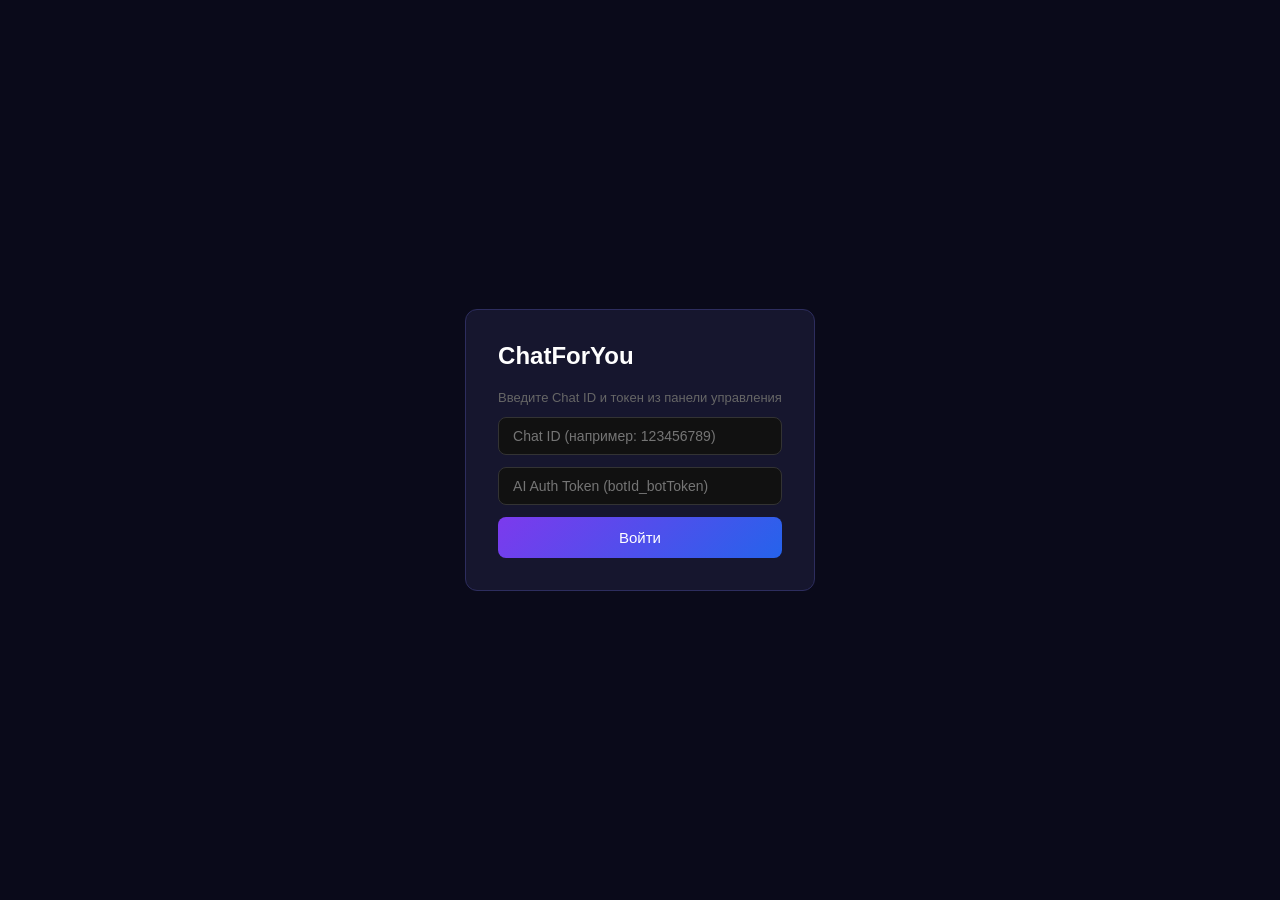
<file: public/chat.html>
<!-- public/chat.html -->
<!DOCTYPE html>
<html lang="ru">
<head>
<meta charset="UTF-8">
<title>ChatForYou — Web Chat</title>
<style>
  * { box-sizing: border-box; margin: 0; padding: 0; }
  body { font-family: -apple-system, sans-serif; background: #0a0a1a; color: #e0e0e0; height: 100vh; display: flex; flex-direction: column; }
  
  #auth { display: flex; flex-direction: column; gap: 12px; max-width: 400px; margin: auto; padding: 32px; background: #16162e; border-radius: 12px; border: 1px solid #2d2d5e; }
  #auth h2 { color: #fff; margin-bottom: 8px; }
  #auth input { padding: 10px 14px; border: 1px solid #333; border-radius: 8px; background: #111; color: #fff; font-size: 14px; }
  #auth button { padding: 12px; background: linear-gradient(135deg, #7c3aed 0%, #2563eb 100%); color: white; border: none; border-radius: 8px; cursor: pointer; font-size: 15px; }
  
  #chat { display: none; flex-direction: column; height: 100vh; }
  
  #header { padding: 12px 20px; background: #16162e; border-bottom: 1px solid #2d2d5e; display: flex; align-items: center; gap: 12px; }
  #header h3 { flex: 1; font-size: 15px; }
  
  #mode-btns button { padding: 6px 12px; border: 1px solid #2d2d5e; background: #0a0a1a; color: #aaa; border-radius: 6px; cursor: pointer; font-size: 12px; margin-left: 4px; }
  #mode-btns button.active { background: linear-gradient(135deg, #7c3aed 0%, #2563eb 100%); color: white; border-color: #7c3aed; }
  
  #messages { flex: 1; overflow-y: auto; padding: 20px; display: flex; flex-direction: column; gap: 12px; }
  
  .msg { max-width: 80%; padding: 10px 14px; border-radius: 10px; font-size: 14px; line-height: 1.5; white-space: pre-wrap; word-break: break-word; }
  .msg.user { background: linear-gradient(135deg, #7c3aed 0%, #2563eb 100%); color: white; align-self: flex-end; border-radius: 10px 10px 2px 10px; }
  .msg.agent { background: #12122a; border: 1px solid #2d2d5e; align-self: flex-start; border-radius: 10px 10px 10px 2px; }
  .msg.system { background: transparent; border: 1px solid #333; color: #666; font-size: 12px; align-self: center; }
  
  .typing { display: flex; gap: 4px; align-items: center; padding: 12px 16px; }
  .typing span { width: 6px; height: 6px; background: #555; border-radius: 50%; animation: blink 1.2s infinite; }
  .typing span:nth-child(2) { animation-delay: 0.2s; }
  .typing span:nth-child(3) { animation-delay: 0.4s; }
  @keyframes blink { 0%,80%,100% { opacity: 0.2; } 40% { opacity: 1; } }
  
  #input-row { padding: 16px 20px; background: #16162e; border-top: 1px solid #2d2d5e; display: flex; gap: 10px; }
  #input-row textarea { flex: 1; padding: 10px 14px; border: 1px solid #2d2d5e; border-radius: 8px; background: #0a0a1a; color: #fff; font-size: 14px; resize: none; height: 44px; max-height: 120px; }
  #input-row button { padding: 0 20px; background: linear-gradient(135deg, #7c3aed 0%, #2563eb 100%); color: white; border: none; border-radius: 8px; cursor: pointer; font-size: 18px; }
  #input-row button:disabled { opacity: 0.4; cursor: default; }
  
  #logout { background: none; border: 1px solid #333; color: #666; padding: 6px 10px; border-radius: 6px; cursor: pointer; font-size: 12px; }
</style>
</head>
<body>

<!-- Экран авторизации -->
<div id="auth">
  <h2>ChatForYou</h2>
  <p style="color:#666;font-size:13px">Введите Chat ID и токен из панели управления</p>
  <input id="inp-chatid" placeholder="Chat ID (например: 123456789)" />
  <input id="inp-token" type="password" placeholder="AI Auth Token (botId_botToken)" />
  <button onclick="login()">Войти</button>
  <p id="auth-err" style="color:#f87171;font-size:13px;display:none"></p>
</div>

<!-- Чат -->
<div id="chat">
  <div id="header">
    <span>🤖</span>
    <h3>ChatForYou</h3>
    <div id="mode-btns">
      <button onclick="setMode('CHAT')" id="btn-CHAT">💬 Чат</button>
      <button onclick="setMode('WORKSPACE')" id="btn-WORKSPACE">📁 Workspace</button>
      <button onclick="setMode('TERMINAL')" id="btn-TERMINAL">⚡ Терминал</button>
    </div>
    <button id="logout" onclick="logout()">Выйти</button>
  </div>
  <div id="messages"></div>
  <div id="input-row">
    <textarea id="inp-msg" placeholder="Введите задачу..." onkeydown="onKey(event)"></textarea>
    <button id="send-btn" onclick="send()">↑</button>
  </div>
</div>

<script>
let chatId = '', token = '', mode = 'TERMINAL';

function login() {
  chatId = document.getElementById('inp-chatid').value.trim();
  token  = document.getElementById('inp-token').value.trim();
  if (!chatId || !token) return showErr('Заполните оба поля');
  localStorage.setItem('claw_chatid', chatId);
  localStorage.setItem('claw_token', token);
  showChat();
}

function logout() {
  localStorage.removeItem('claw_chatid');
  localStorage.removeItem('claw_token');
  location.reload();
}

function showErr(msg) {
  const el = document.getElementById('auth-err');
  el.textContent = msg; el.style.display = 'block';
}

function showChat() {
  document.getElementById('auth').style.display = 'none';
  document.getElementById('chat').style.display = 'flex';
  setMode(localStorage.getItem('claw_mode') || 'TERMINAL');
  addMsg('system', `Подключено к контейнеру ${chatId}`);
}

function setMode(m) {
  mode = m;
  localStorage.setItem('claw_mode', m);
  document.querySelectorAll('#mode-btns button').forEach(b => b.classList.remove('active'));
  document.getElementById(`btn-${m}`).classList.add('active');
}

function addMsg(role, text) {
  const div = document.createElement('div');
  div.className = `msg ${role}`;
  div.textContent = text;
  const msgs = document.getElementById('messages');
  msgs.appendChild(div);
  msgs.scrollTop = msgs.scrollHeight;
  return div;
}

function showTyping() {
  const div = document.createElement('div');
  div.className = 'msg agent typing';
  div.innerHTML = '<span></span><span></span><span></span>';
  div.id = 'typing-indicator';
  document.getElementById('messages').appendChild(div);
  document.getElementById('messages').scrollTop = 99999;
}

function hideTyping() {
  const el = document.getElementById('typing-indicator');
  if (el) el.remove();
}

function onKey(e) {
  if (e.key === 'Enter' && !e.shiftKey) { e.preventDefault(); send(); }
}

async function send() {
  const inp = document.getElementById('inp-msg');
  const text = inp.value.trim();
  if (!text) return;
  
  inp.value = '';
  inp.style.height = '44px';
  document.getElementById('send-btn').disabled = true;
  
  addMsg('user', text);
  showTyping();
  
  try {
    const resp = await fetch(`/${chatId}/webhook`, {
      method: 'POST',
      headers: {
        'Content-Type': 'application/json',
        'Authorization': `Bearer ${token}`
      },
      body: JSON.stringify({ message: text, mode, channel: 'web', sync: true })
    });
    
    hideTyping();
    
    if (resp.status === 401) { addMsg('system', '❌ Неверный токен'); logout(); return; }
    if (resp.status === 402) { addMsg('system', '❌ Аккаунт заблокирован — пополните баланс'); return; }
    
    const data = await resp.json();
    if (data.ok && data.summary) {
      addMsg('agent', data.summary);
    } else {
      addMsg('system', `❌ Ошибка: ${data.error || 'неизвестная ошибка'}`);
    }
  } catch (e) {
    hideTyping();
    addMsg('system', `❌ Сетевая ошибка: ${e.message}`);
  } finally {
    document.getElementById('send-btn').disabled = false;
    inp.focus();
  }
}

// Автоматический ресайз textarea
document.addEventListener('DOMContentLoaded', () => {
  const inp = document.getElementById('inp-msg');
  if (inp) inp.addEventListener('input', function() {
    this.style.height = '44px';
    this.style.height = Math.min(this.scrollHeight, 120) + 'px';
  });
  
  // Восстановить сессию
  chatId = localStorage.getItem('claw_chatid') || '';
  token  = localStorage.getItem('claw_token') || '';
  if (chatId && token) showChat();
});
</script>
</body>
</html>
</file>
